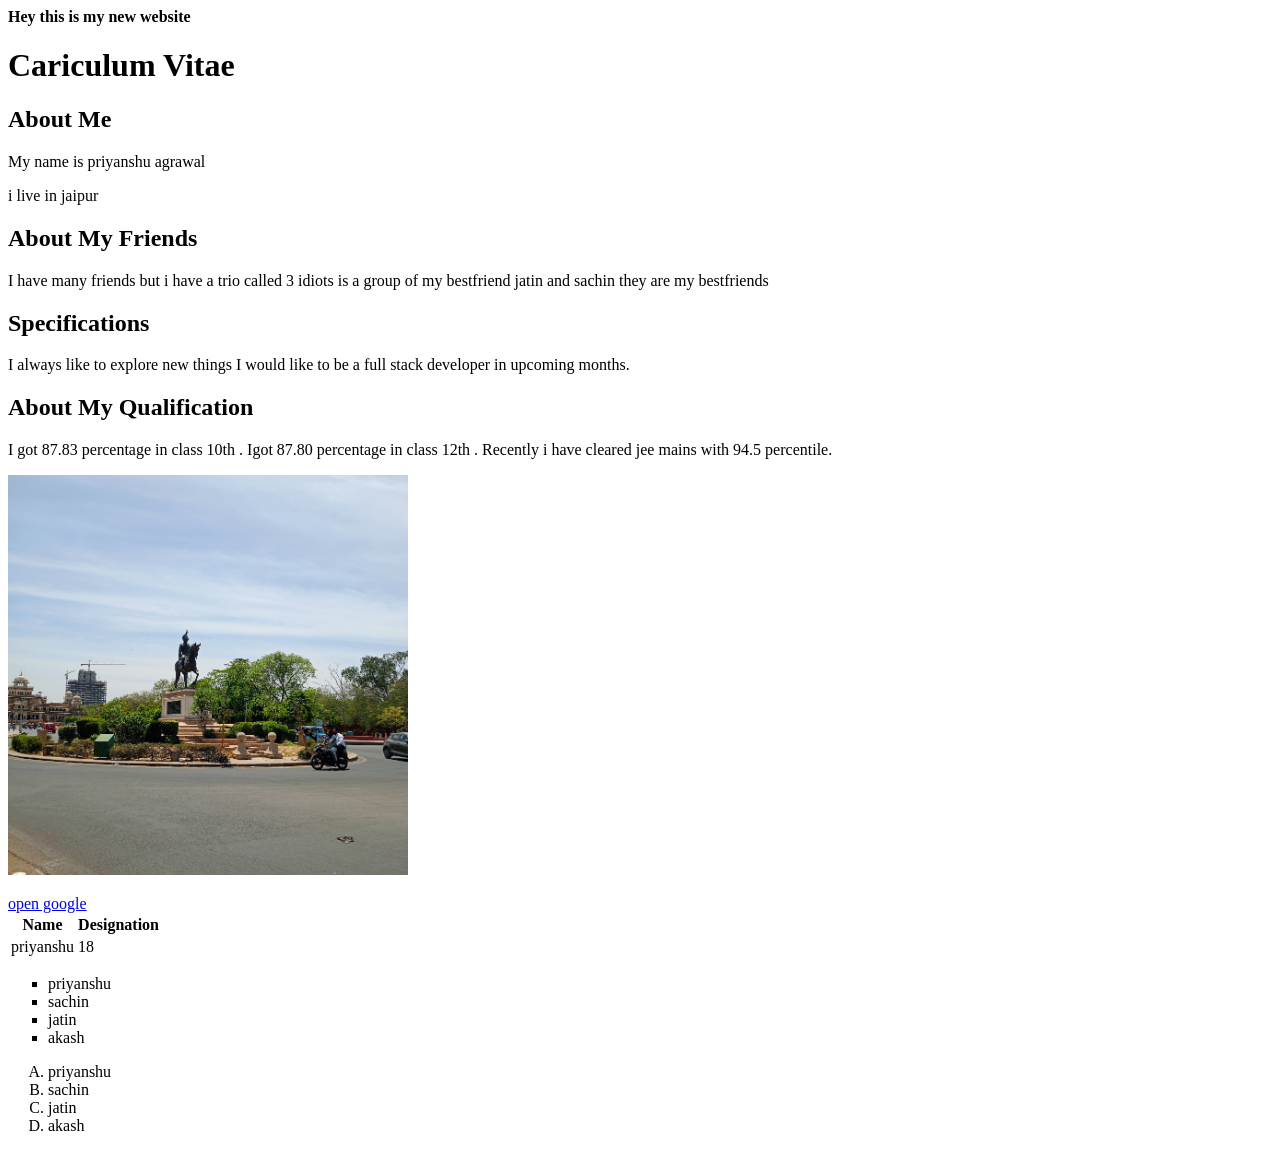
<file: index.html>
<!DOCTYPE html>
<html lang="en">

<head>
    <meta charset="UTF-8">
    <meta name="viewport" content="width=device-width, initial-scale=1.0">
    <title>bhai ki new website</title>
</head>

<body>
    <b>Hey this is my new website</b>
    <h1>Cariculum Vitae</h1>
    <h2>About Me</h2>
    <P>My name is priyanshu agrawal
       <P> i live in jaipur<P>
     
       
    <h2>About My Friends </h2>
    </P> I have many friends but i have a trio called 3 idiots is a group of my bestfriend jatin and sachin they are my
    bestfriends
    <h2>Specifications</h2>
    <p>I always like to explore new things I would like to be a full stack developer in upcoming months.</p>
    <h2>About My Qualification</h2>
    <p>I got 87.83 percentage in class 10th .
        Igot 87.80 percentage in class 12th .
        Recently i have cleared jee mains with 94.5 percentile.
    <p></p>
    <img width="400"src="image2.jpg" alt="jaipur pics">
    <p></p> <a href="https://www.google.com">open google</a>

    <table>
        <tr>
             <th>Name</th> <!--table heading --> 
            <th>Designation</th>
        </tr>
        <tr>
            <td>priyanshu</td> <!-- table data -->
            <td>18</td>
        </tr>
    </table>
    <ul type="square">
        <li>priyanshu</li>
        <li>sachin</li>
        <li>jatin</li>
        <li>akash</li>
    </ul>
    <ol type="A">
        <li>priyanshu</li>
        <li>sachin</li>
        <li>jatin</li>
        <li>akash</li>
    </ol>
    

    
</body>

</html>
</file>
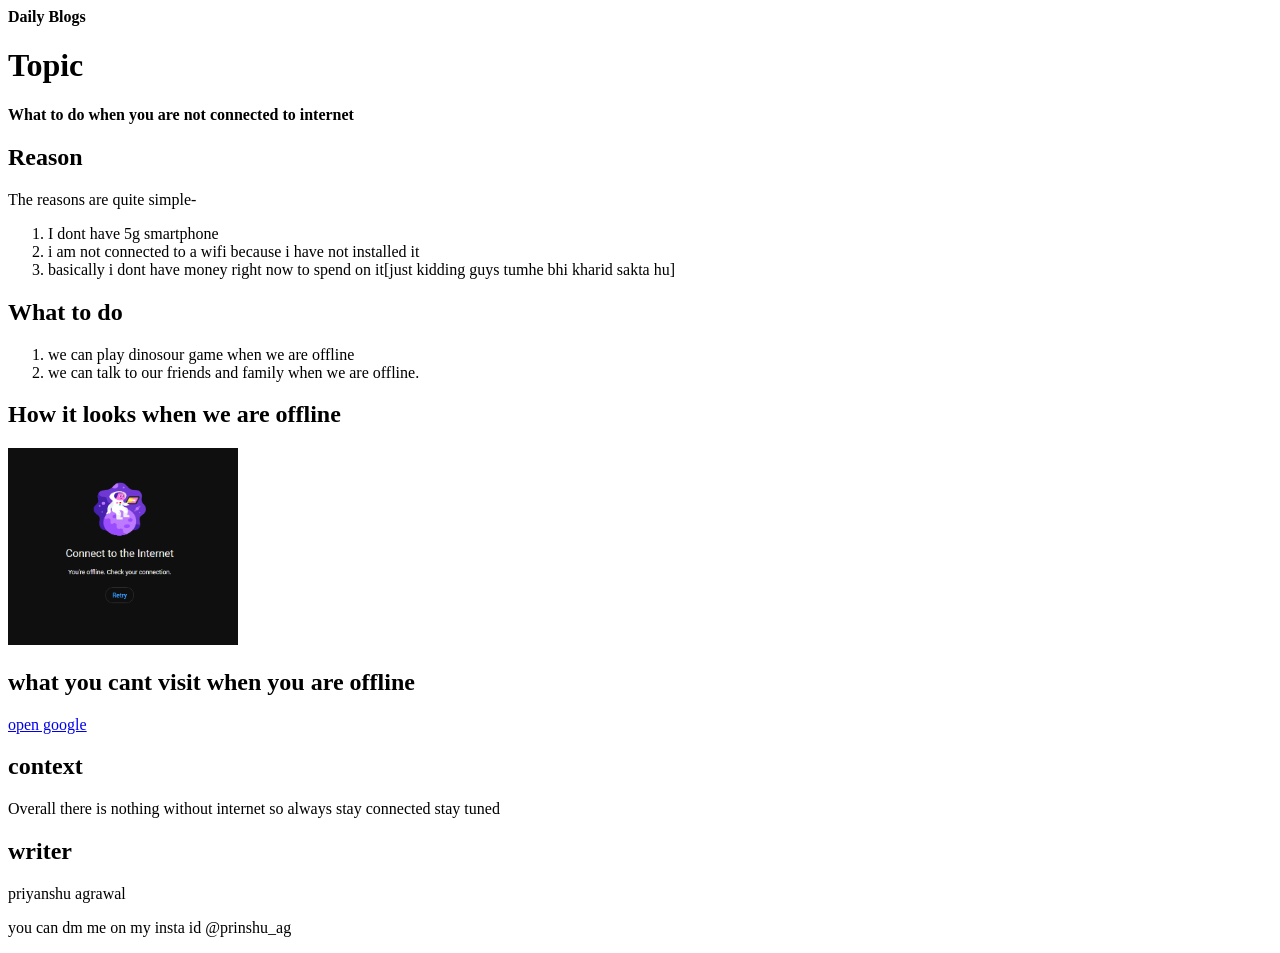
<file: offline.html>
<!DOCTYPE html>
<html lang="en">

<head>
    <meta charset="UTF-8">
    <meta name="viewport" content="width=device-width, initial-scale=1.0">
    <title>priyanshu ki second website</title>
</head>

<body>
    <b>Daily Blogs</b>
    <h1>Topic</h1>
    <P><b>What to do when you are not connected to internet </b>
    <h2>Reason</h2>
    <p>The reasons are quite simple-</p>
    <ol>
        <li>I dont have 5g smartphone</li>
        <li>i am not connected to a wifi because i have not installed it</li>
        <li>basically i dont have money right now to spend on it[just kidding guys tumhe bhi kharid sakta hu]</li>
    </ol>
    <h2>What to do</h2>
    <ol>
        <li>we can play dinosour game when we are offline</li>
        <li>we can talk to our friends and family when we are offline.</li>
    </ol>
    <h2>How it looks when we are offline</h2>
    <img width="230" src="image.jpg" alt="">
    <h2>what you cant visit when you are offline</h2>
    <a href="https://www.google.com">open google</a>
    <h2>context</h2>
    <p>Overall there is nothing without internet so always stay connected stay tuned</p>
    <h2>writer</h2>
    <p>priyanshu agrawal </p>
    <p>you can dm me on my insta id @prinshu_ag</p>

</body>

</htmlyou
</file>
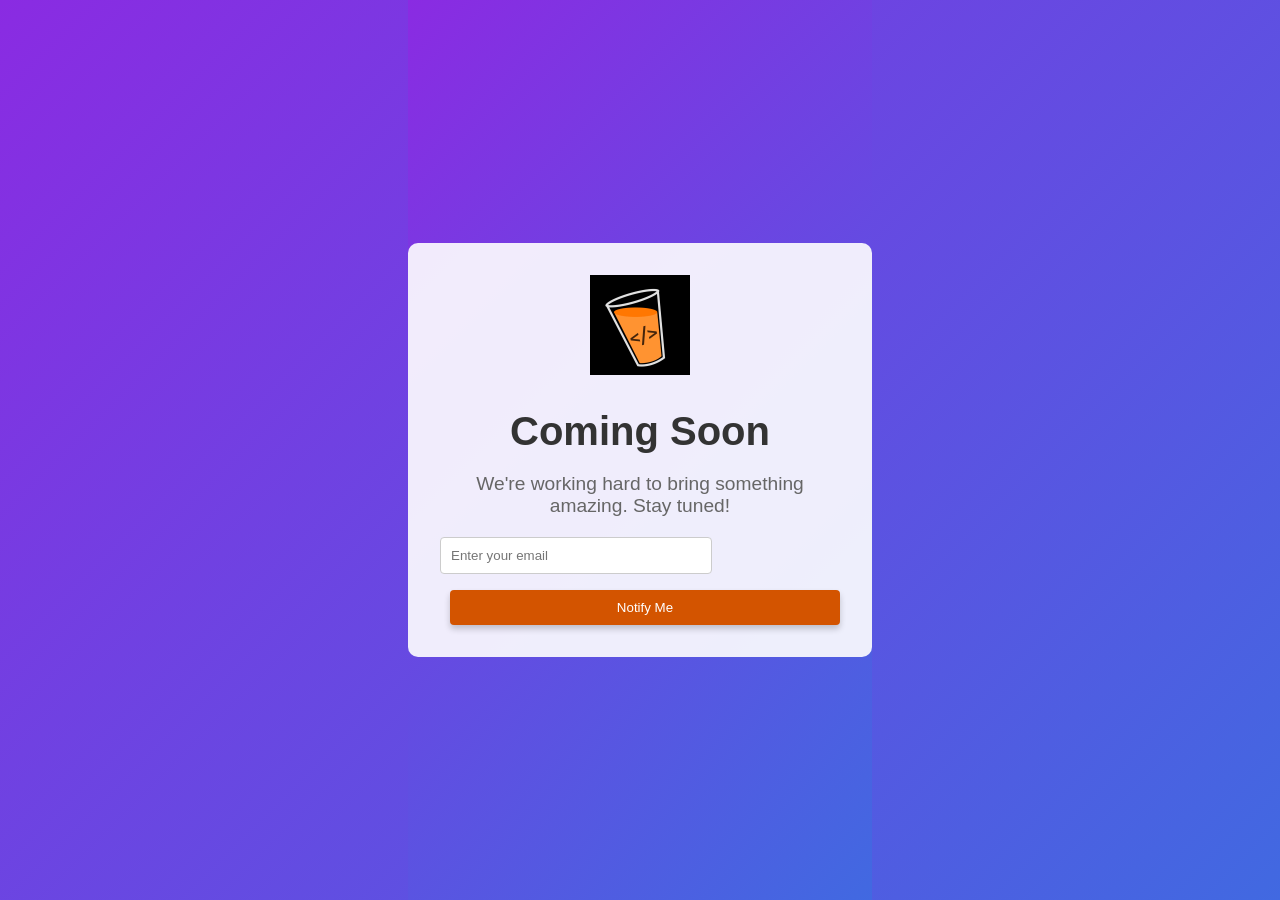
<file: 05_coming_soon/coming_soon_landing.html>
<!DOCTYPE html>
<html lang="en">
<head>
  <meta charset="UTF-8" />
  <meta name="viewport" content="width=device-width, initial-scale=1.0"/>
  <title>Chai Landing Page</title>
  <link rel="stylesheet" href="style.css" />
  <style>
    /* In case style.css is missing, basic styling */
    body {
      margin: 0;
      font-family: Arial, sans-serif;
      /* background-color: #efeeed; */
      background: linear-gradient(135deg, #8a2be2, #4169e1);
      display: flex;
      justify-content: center;
      align-items: center;
      height: 100vh;
    }

    .container {
      text-align: center;
    }

    .logo {
      width: 100px;
      margin-bottom: 20px;
    }

    h1 {
      font-size: 2.5em;
      margin: 10px 0;
      color: #333;
    }

    p {
      font-size: 1.2em;
      color: #666;
    }

    form {
      margin-top: 20px;
    }

    input[type="email"] {
      padding: 10px;
      width: 250px;
      border: 1px solid #ccc;
      border-radius: 4px;
    }

    button {
      padding: 10px 20px;
      background-color: #d35400;
      color: white;
      border: none;
      border-radius: 4px;
      margin-left: 10px;
      cursor: pointer;
    }

    button:hover {
      background-color: #e67e22;
    }
  </style>
</head>
<body>
  <div class="container">
    <div class="content">
      <img src="chai_code.jpg" class="logo" alt="chai logo" />
      <h1>Coming Soon</h1>
      <p>We're working hard to bring something amazing. Stay tuned!</p>
      <form id="notify-form">
        <input type="email" placeholder="Enter your email" required />
        <button type="submit">Notify Me</button>
      </form>
    </div>
  </div>
</body>
</html>
</file>
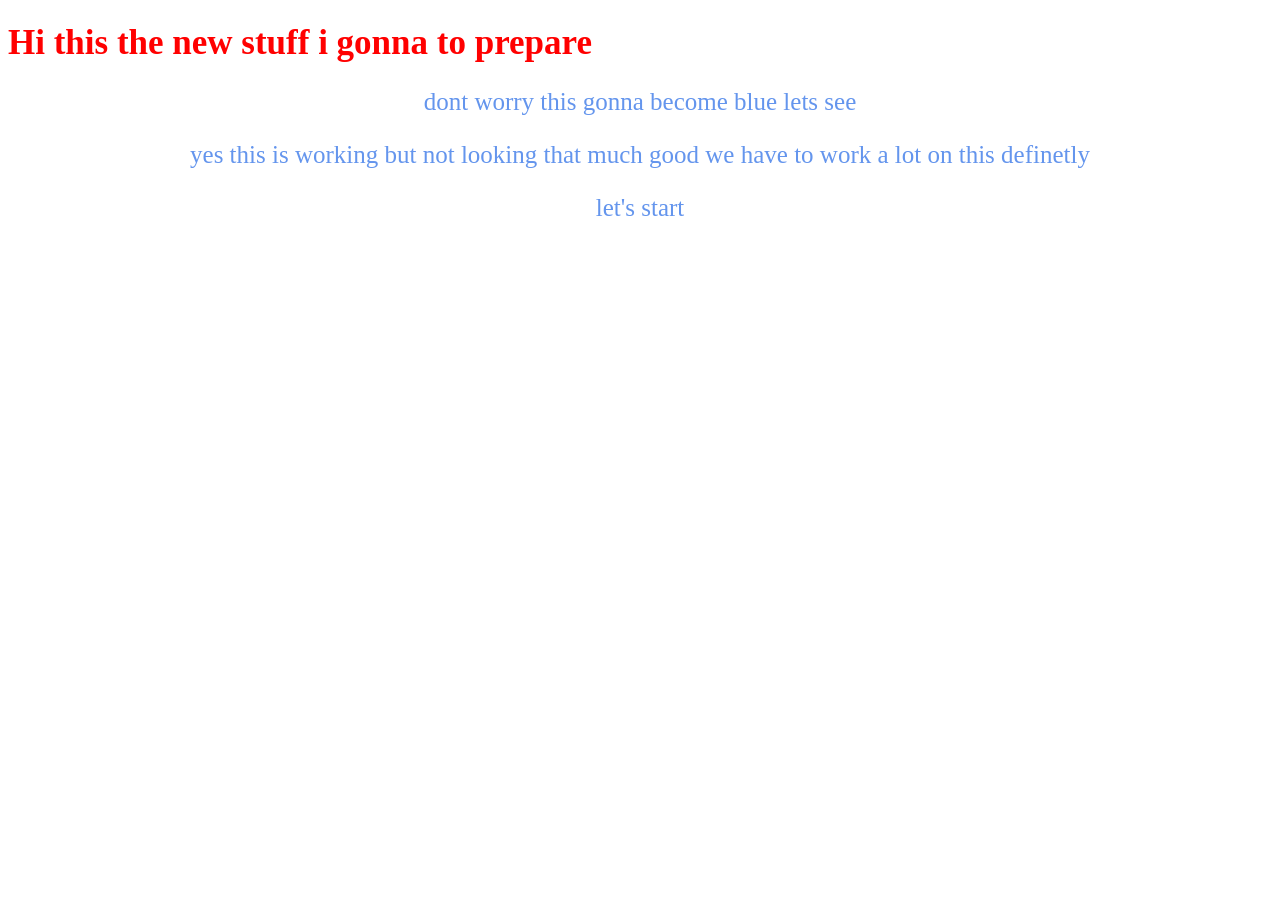
<file: basics/login_project.html>
<!DOCTYPE html>
<html lang="en">
<head>
    <meta charset="UTF-8">
    <meta name="viewport" content="width=device-width, initial-scale=1.0">
    <title>login page</title>
</head>
<body>
 <h1>Hi this the new stuff i gonna to prepare</h1>
 <P>dont worry this gonna become blue lets see
     <p>  yes this is working but not looking that much good 
     we have to work a lot on this definetly </p>
     <p>let's start</p>
    
 </P>
    <link rel="stylesheet" href="practice.css"/>
   
</body>
</html>
</file>
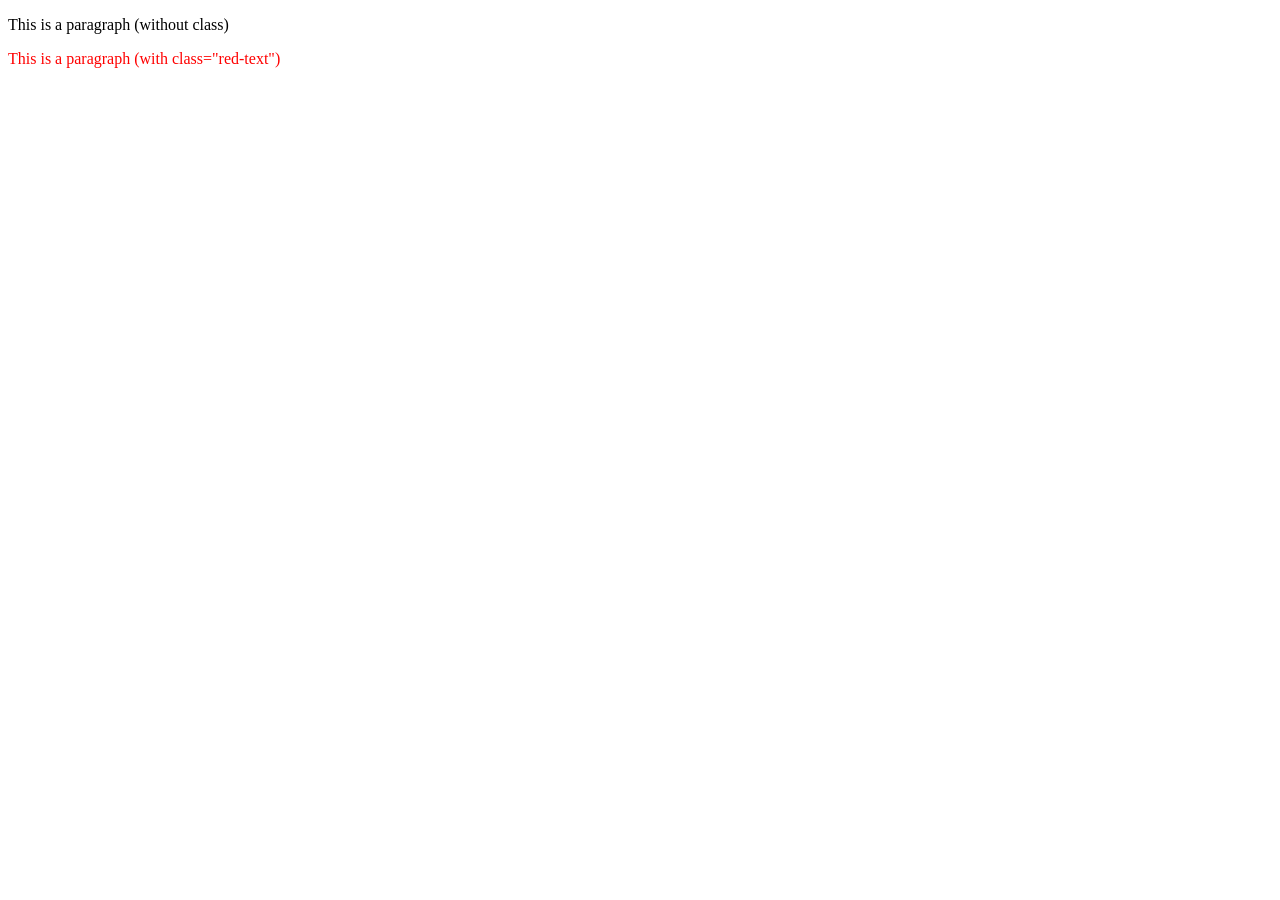
<file: basics/style.html>
<!DOCTYPE html>
<html>
<head>
  <style>
    .red-text {
      color: red;
    }
  </style>
</head>
<body>

  <p>This is a paragraph (without class)</p>

  <p class="red-text">This is a paragraph (with class="red-text")</p>

</body>
</html>
</file>
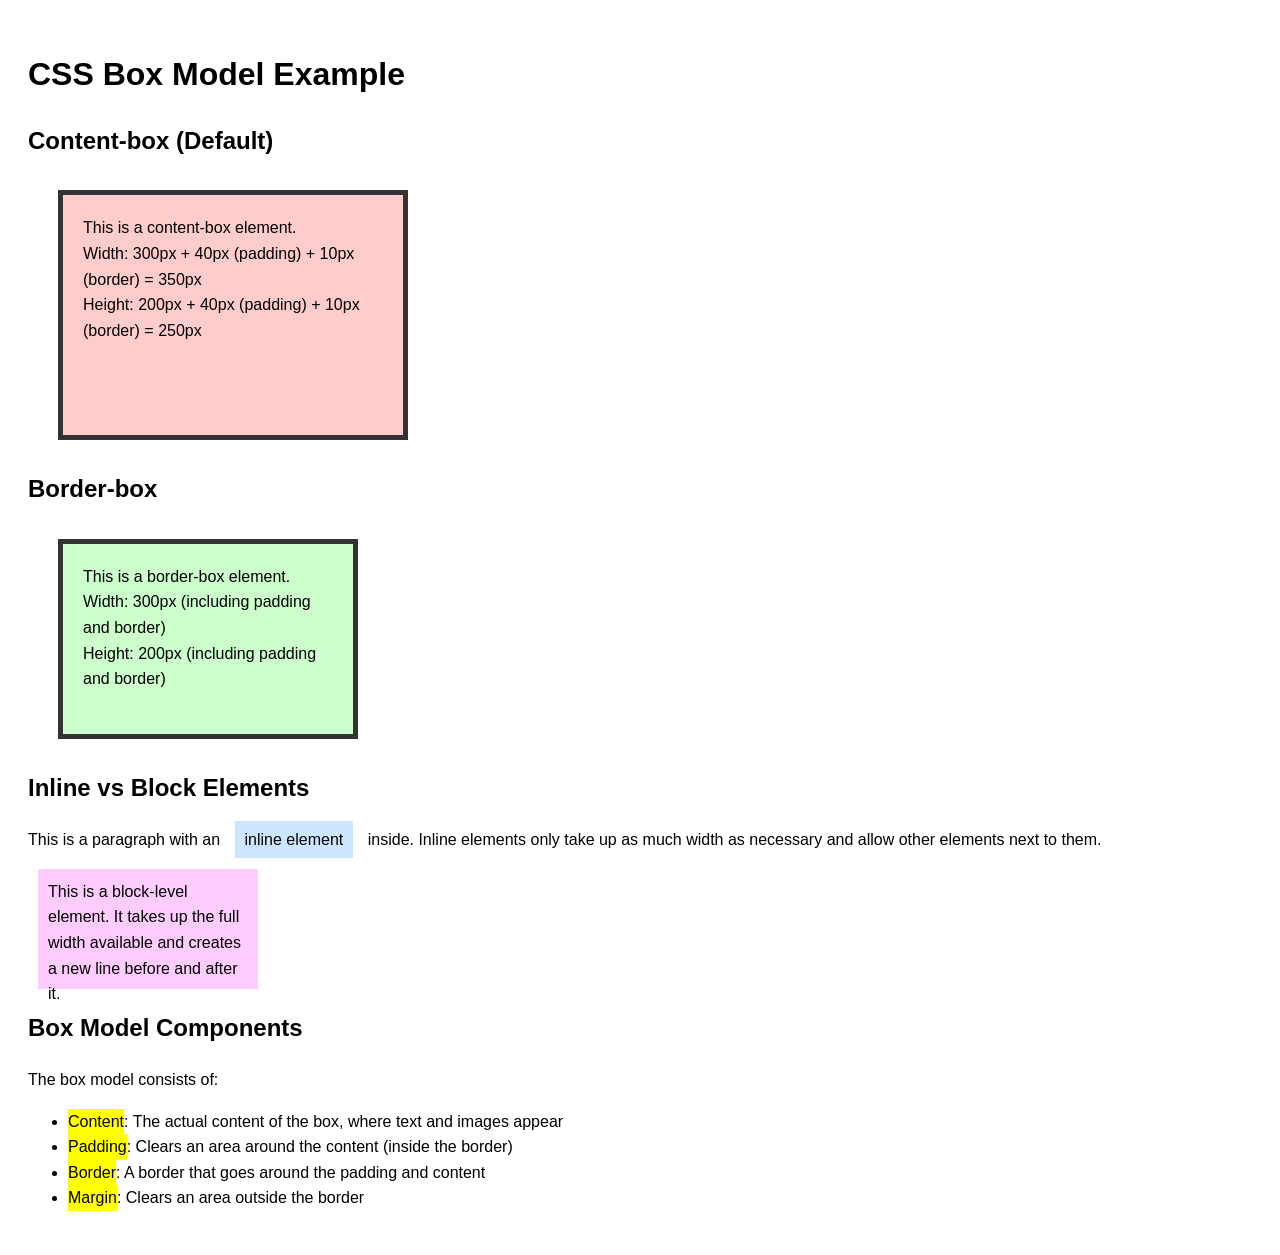
<file: styling/boxmodel.html>
<!DOCTYPE html>
<html lang="en">
  <head>
    <meta charset="UTF-8" />
    <meta name="viewport" content="width=device-width, initial-scale=1.0" />
    <title>CSS Box Model Example</title>
    <style>
      body {
        font-family: Arial, sans-serif;
        line-height: 1.6;
        padding: 20px;
      }

      .box-model-demo {
        width: 300px;
        height: 200px;
        padding: 20px;
        border: 5px solid #333;
        margin: 30px;
        background-color: #f0f0f0;
      }

      .content-box {
        box-sizing: content-box;
        background-color: #ffcccc;
      }

      .border-box {
        box-sizing: border-box;
        background-color: #ccffcc;
      }

      .box-model-demo p {
        margin: 0;
      }

      .highlight {
        background-color: yellow;
        display: inline-block;
      }

      .inline-example {
        background-color: #cce6ff;
        padding: 10px;
        margin: 10px;
        /* Inline elements ignore width and height */
        width: 200px;
        height: 100px;
      }

      .block-example {
        /* display: inline; */ /*ise hta kr dekh mza aayega*/
        background-color: #ffccff;
        padding: 10px;
        margin: 10px;
        width: 200px;
        height: 100px;
      }
    </style>
  </head>
  <body>
    <h1>CSS Box Model Example</h1>

    <h2>Content-box (Default)</h2>
    <div class="box-model-demo content-box">
      <p>This is a content-box element.</p>
      <p>Width: 300px + 40px (padding) + 10px (border) = 350px</p>
      <p>Height: 200px + 40px (padding) + 10px (border) = 250px</p>
    </div>

    <h2>Border-box</h2>
    <div class="box-model-demo border-box">
      <p>This is a border-box element.</p>
      <p>Width: 300px (including padding and border)</p>
      <p>Height: 200px (including padding and border)</p>
    </div>

    <h2>Inline vs Block Elements</h2>
    <p>
      This is a paragraph with an
      <span class="inline-example">inline element</span> inside. Inline elements
      only take up as much width as necessary and allow other elements next to
      them.
    </p>

    <div class="block-example">
      This is a block-level element. It takes up the full width available and
      creates a new line before and after it.
    </div>

    <h2>Box Model Components</h2>
    <p>The box model consists of:</p>
    <ul>
      <li>
        <span class="highlight">Content</span>: The actual content of the box,
        where text and images appear
      </li>
      <li>
        <span class="highlight">Padding</span>: Clears an area around the
        content (inside the border)
      </li>
      <li>
        <span class="highlight">Border</span>: A border that goes around the
        padding and content
      </li>
      <li>
        <span class="highlight">Margin</span>: Clears an area outside the border
      </li>
    </ul>
  </body>
</html>
</file>
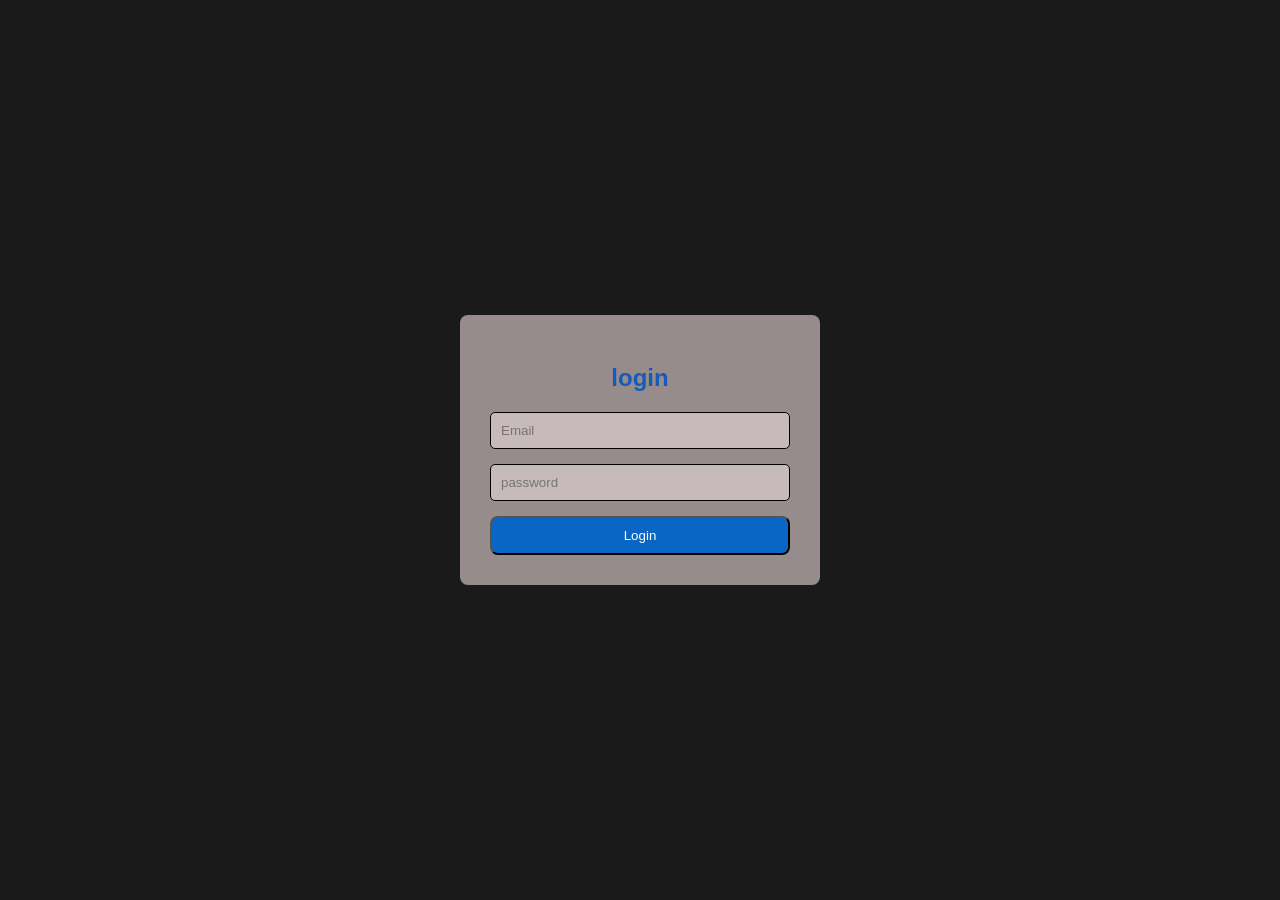
<file: styling/real_login.html>
<!DOCTYPE html>
<html lang="en">
<head>
    <meta charset="UTF-8">
    <meta name="viewport" content="width=device-width, initial-scale=1.0">
    <title>login page</title>
    <style>
        body {
            font-family: Arial, Helvetica, sans-serif;
            background-color: #1a1a1a;
            margin: 0;
            padding: 0;
            height: 100vh;
            display: flex;
            justify-content: center;
            align-items: center;
        }
        .card {
            background-color: #978c8c;
            border-radius: 8px;
            padding: 30px;
            width: 300px;
        }
        h2 {
            color: #175bba;
            text-align: center;
            margin-bottom: 20px;
        }
        form {
            display: flex;
            flex-direction: column; 
        }
        input{
            margin-bottom: 15px;
            padding: 10px;
            border-radius: 5px;
            border: 1px solid black;
            background-color: #c7baba;
        }
       button {
        background-color: #0966c4;
        color: #fff;
        padding: 10px;
        border-radius: 8px;
    }
    button:hover{
        background-color: #09077b;
    }
    </style>
</head>
<body>
    <div class="card">
        <h2>login</h2>
        <form >
           <input type="email" name="" id="" placeholder="Email">
           <input type="password" name="" id="" placeholder="password">
          <button type="submit">Login</button>     
        </form>
    </div>
</body>
</html>
</file>
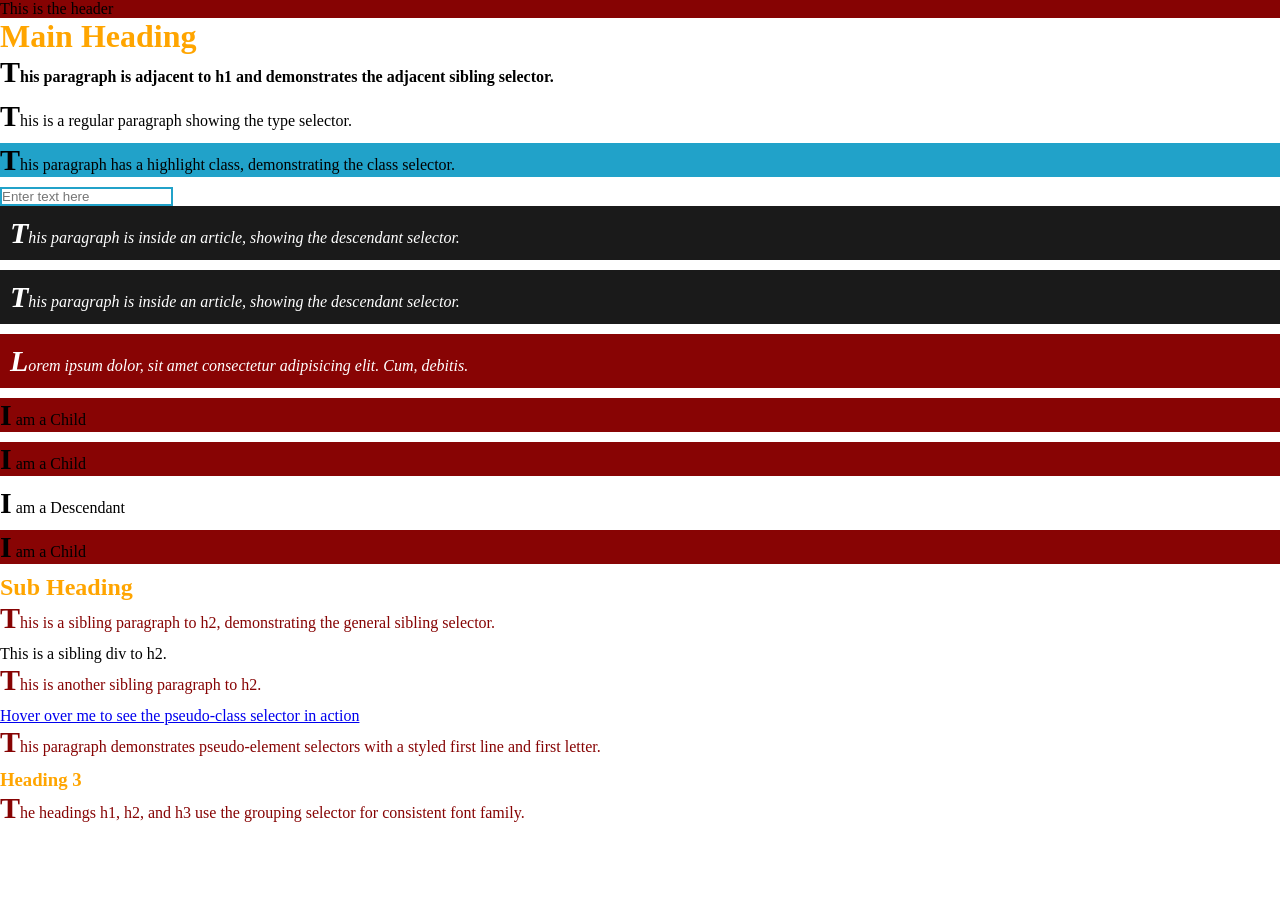
<file: styling/selectors.html>
<!DOCTYPE html>
<html lang="en">
  <head>
    <meta charset="UTF-8" />
    <meta name="viewport" content="width=device-width, initial-scale=1.0" />
    <title>CSS Selectors Example</title>
    <style>
      /* 1. Universal Selector */
      * {
        margin: 0;
        padding: 0;
        box-sizing: border-box;
      }

      /* 2. Type Selector */
      p {
        font-size: 16px;
        margin-bottom: 10px;
      }
        
      /* 3. Class Selector */
      .highlight {
        background-color: #21a2c9;
      }

      /* 4. ID Selector */
      #header {
        background-color: #860303;
      }

      /* 5. Attribute Selector */
      input[type="text"] {
        border: 2px solid #21a2c9;
      }

      /* 6. Descendant Selector */
      article p {
        font-style: italic;
        background-color: #1a1a1a;
        color: #fff;
        padding: 10px;
      }

      /* 7. Child Selector */
      div > p {
        background-color: #880404;
      }

      /* 8. Adjacent Sibling Selector */
      h1 + p {
        font-weight: bold; 
      }

      /* 9. General Sibling Selector */
      h2 ~ p {
        color: #860303;
      }

      /* 10. Pseudo-class Selector */
      a:hover {
        background-color: #14a50e;
        text-decoration: none;
        color: #1a1a1a;
        padding: 5px;
        margin: 4px;
      }

      /* 11. Pseudo-element Selector */
      p::first-letter {
        font-weight: bold;
        font-size: 30px;
      }

      /* 12. Grouping Selector */
      h1,
      h2,
      h3 {
        color: orange;
      }
    </style>
  </head>
  <body>
    <header id="header">This is the header</header>

    <h1>Main Heading</h1>
    <p>
      This paragraph is adjacent to h1 and demonstrates the adjacent sibling
      selector.
    </p>
    <p>This is a regular paragraph showing the type selector.</p>

    <p class="highlight">
      This paragraph has a highlight class, demonstrating the class selector.
    </p>

    <input type="text" placeholder="Enter text here" />

    <article>
      <p>
        This paragraph is inside an article, showing the descendant selector.
      </p>
      <p>
        This paragraph is inside an article, showing the descendant selector.
      </p>
      <div>
        <p>
          Lorem ipsum dolor, sit amet consectetur adipisicing elit. Cum,
          debitis.
        </p>
      </div>
    </article>

    <div>
      <p>I am a Child</p>
      <p>I am a Child</p>
      <section>
        <p>I am a Descendant</p>
      </section>
      <p>I am a Child</p>
    </div>

    <h2>Sub Heading</h2>
    <p>
      This is a sibling paragraph to h2, demonstrating the general sibling
      selector.
    </p>
    <div>This is a sibling div to h2.</div>
    <p>This is another sibling paragraph to h2.</p>

    <a href="#">Hover over me to see the pseudo-class selector in action</a>

    <p>
      This paragraph demonstrates pseudo-element selectors with a styled first
      line and first letter.
    </p>

    <h3>Heading 3</h3>

    <p>
      The headings h1, h2, and h3 use the grouping selector for consistent font
      family.
    </p>
  </body>
</html>
</file>
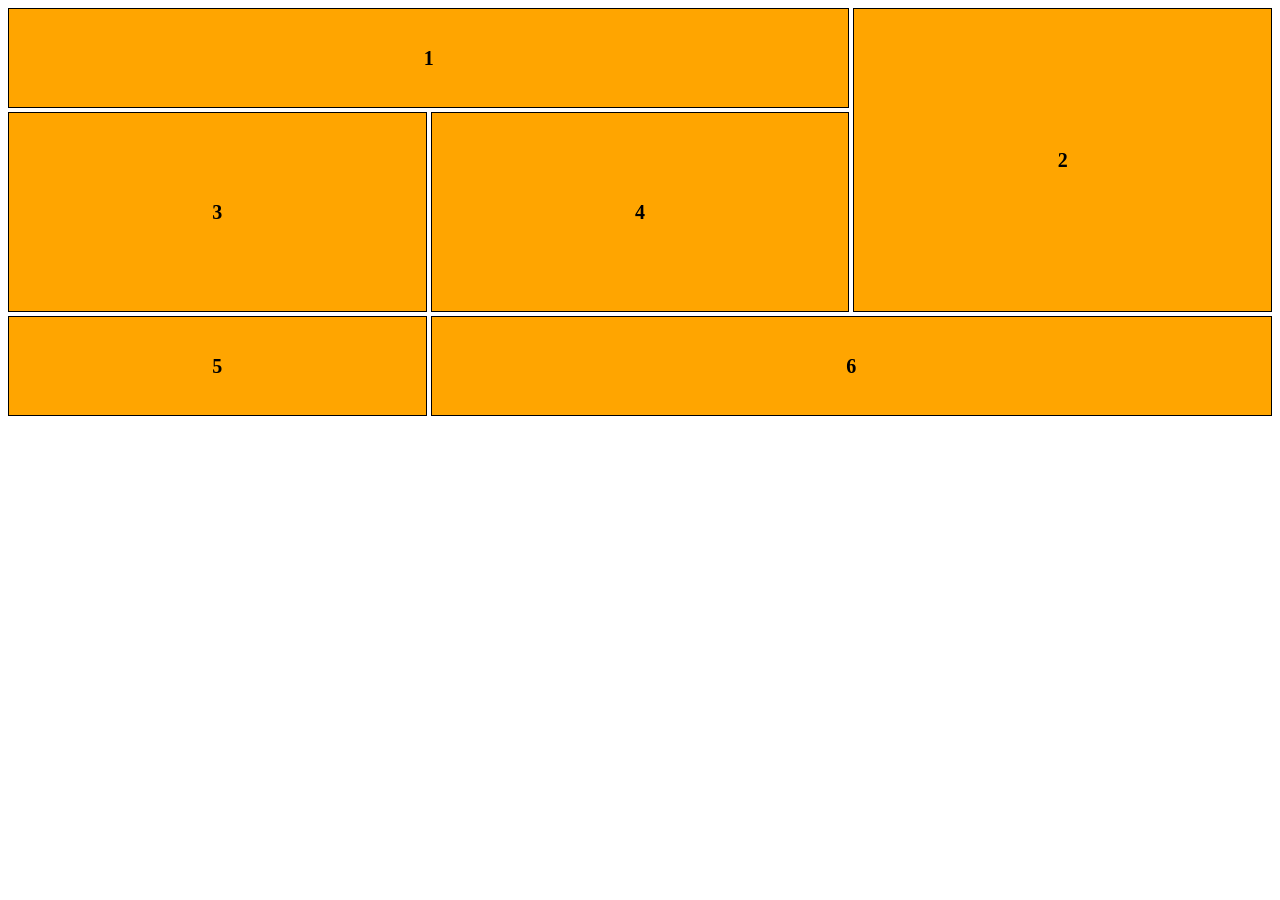
<file: styling/grids/grid_inro.html>
<!DOCTYPE html>
<html lang="en">
<head>
  <meta charset="UTF-8" />
  <meta name="viewport" content="width=device-width, initial-scale=1.0" />
  <title>Grid Introduction</title>
  <style>
    .grid-container {
      display: grid;
      grid-template-columns: repeat(3, 1fr);  /* 3 equal columns */
      grid-template-rows: 100px 200px 100px;  /* 3 rows with fixed height */
      gap: 4px;  /* gap between items */
    }

    .item {
      background-color: orange;
      border: 1px solid black;
      display: flex;
      align-items: center;
      justify-content: center;
      font-weight: bold;
      font-size: 20px;
    }

    .item1 {
      grid-column: 1 / 3;  /* spans column 1 and 2 */
      grid-row: 1 / 2;     /* stays in row 1 */
    }

    .item2 {
      grid-column: 3 / 4;  /* column 3 only */
      grid-row: 1 / 3;     /* spans row 1 and 2 */
    }

    .item6 {
      grid-column: 2 / 4;  /* spans column 2 and 3 */
    }
  </style>
</head>
<body>
  <div class="grid-container">
    <div class="item item1">1</div>
    <div class="item item2">2</div>
    <div class="item">3</div>
    <div class="item">4</div>
    <div class="item">5</div>
    <div class="item item6">6</div>
  </div>
</body>
</html>
</file>
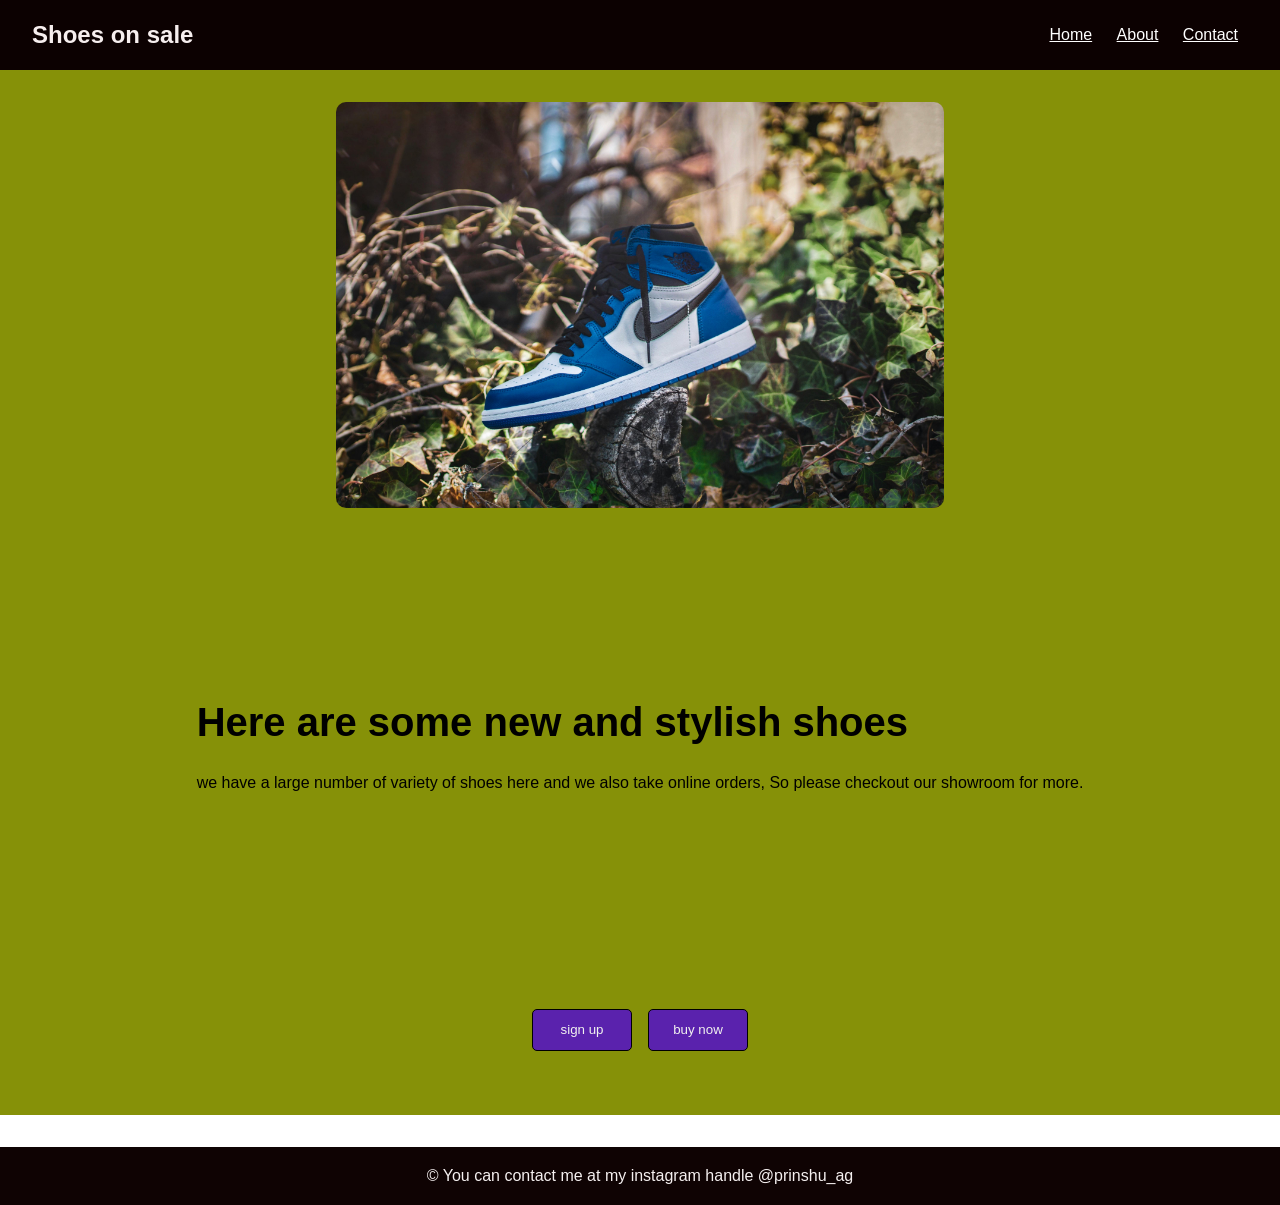
<file: styling/grids/homewrok_project.html>
<!DOCTYPE html>
<html lang="en">
<head>

  <meta charset="UTF-8" />
  <meta name="viewport" content="width=device-width, initial-scale=1.0"/>
  <title>Flex + Grid Layout</title>
 
  <style>
    * {
      margin: 0;
      padding: 0;
      box-sizing: border-box;
    }

    body {
      font-family: Arial, sans-serif;
      line-height: 1.6;
    }

    header {
      background-color: #0c0101;                                          
      color: rgb(246, 238, 238);
      display: flex;
      justify-content: space-between;
      align-items: center;
      padding: 1rem 2rem;
    }

    .hero {
      display: grid;
      place-items: center;
      grid-template-rows: 1fr 1fr;
      gap: 2rem;
      padding: 2rem;
      background: #869108;
    }

    .hero img {
      
      width: 50%;
     
      border-radius: 10px;
    }

    .hero .content {
      display: flex;
      flex-direction: column;
      justify-content: center;
    }

    .hero .content h1 {
      font-size: 2.5rem;
      margin-bottom: 1rem;
    }

    .grid-section {
      display: grid;
   grid-template-columns: 1fr 1fr;

      gap: 1rem;
      padding: 2rem;
    }

    /* .grid-item {
      background: #5a22ad;
      padding: 1rem;
      border-radius: 10px;
      text-align: center;
     
    } */

     .grid-item button {
        color: #f1f1ef;
        background-color: #5a22ad;
      width: 100px;
      line-height: 40px;
     
      border: 1px solid black;
      border-radius: 5px;
    
    } 
    .grid-item button:hover{
        background-color: #020202;
    }
  

    footer {
      background: #0f0303;
      color: rgb(245, 240, 240);
      text-align: center;
      padding: 1rem;
      margin-top: 2rem;
    }
  </style>
</head>
<body>
 

  <header>
    <h2>Shoes on sale</h2>
    <nav>
      <a href="#" style="color:white; margin: 0 10px;">Home</a>
      <a href="#" style="color:white; margin: 0 10px;">About</a>
      <a href="#" style="color:white; margin: 0 10px;">Contact</a>
    </nav>
  </header>

  <section class="hero">
    <img src="siteshoe_photo.jpg.jpg" alt="Hero Image">
    <div class="content">
      <h1>Here are some new and stylish shoes</h1>
      <p>we have a large number of variety of shoes here and we also take online orders,
      So please checkout our showroom for more. </p>
    </div>
    
  

 <div class="grid-section">
    <div class="grid-item">
    <button type="submit" id="signin">sign up </button>
     
    </div>
    <div class="grid-item">
      <button type="submit" id="buy">buy now</button>
    
    </div>
    </div>
   </section>
    <!-- <div class="grid-item">
      <img src="your-image-3.jpg" alt="">
      <p>Item 3</p>
    </div>
    <div class="grid-item">
      <img src="your-image-4.jpg" alt="">
      <p>Item 4</p>
    </div>
  </section> -->

  <footer>
    <p>&copy; You can contact me at my instagram handle @prinshu_ag</p>
  </footer>

</body>
</html>
</file>
<file: 05_coming_soon/style.css>
@import url("https://fonts.googleapis.com/css2?family=Noto+Sans:ital,wght@0,100..900;1,100..900&display=swap");

body,
html {
  margin: 0;
  padding: 0;
  font-family: "Noto Sans", sans-serif;
  height: 100%;
}

.container {
  background: linear-gradient(135deg, #8a2be2, #4169e1);
  display: flex;
  justify-content: center;
  align-items: center;
  height: 100%;
}

.content {
  text-align: center;
  background-color: rgba(255, 255, 255, 0.9);
  padding: 2rem;
  border-radius: 10px;
  max-width: 400px;
}

.logo {
  width: 150px;
  /* height: 100px; */
  object-fit: contain;
}

h1 {
  color: #333;
  margin-bottom: 20px;
}

p {
  color: #666;
  margin-bottom: 20px;
}

form {
  display: flex;
  flex-direction: column;
}

input[type="email"] {
  padding: 0.5rem;
  border-radius: 5px;
  border: 1px solid #ccc;
  margin-bottom: 1rem;
}

button {
  padding: 0.5rem;
  background-color: #8a2be2;
  color: #fff;
  border: none;
  border-radius: 5px;
  cursor: pointer;
  box-shadow: 0 4px 6px rgba(0, 0, 0, 0.2);
  transition: background-color 0.3s ease-in-out;
}

button:hover {
  background-color: #7a1dd1;
}
</file>
<file: basics/practice.css>
p{
    color: cornflowerblue;
    font-size: 25px;
    padding: 0px;
    text-align: center;
}
h1{
    color: red;
    font-size: 35px;

}
</file>
